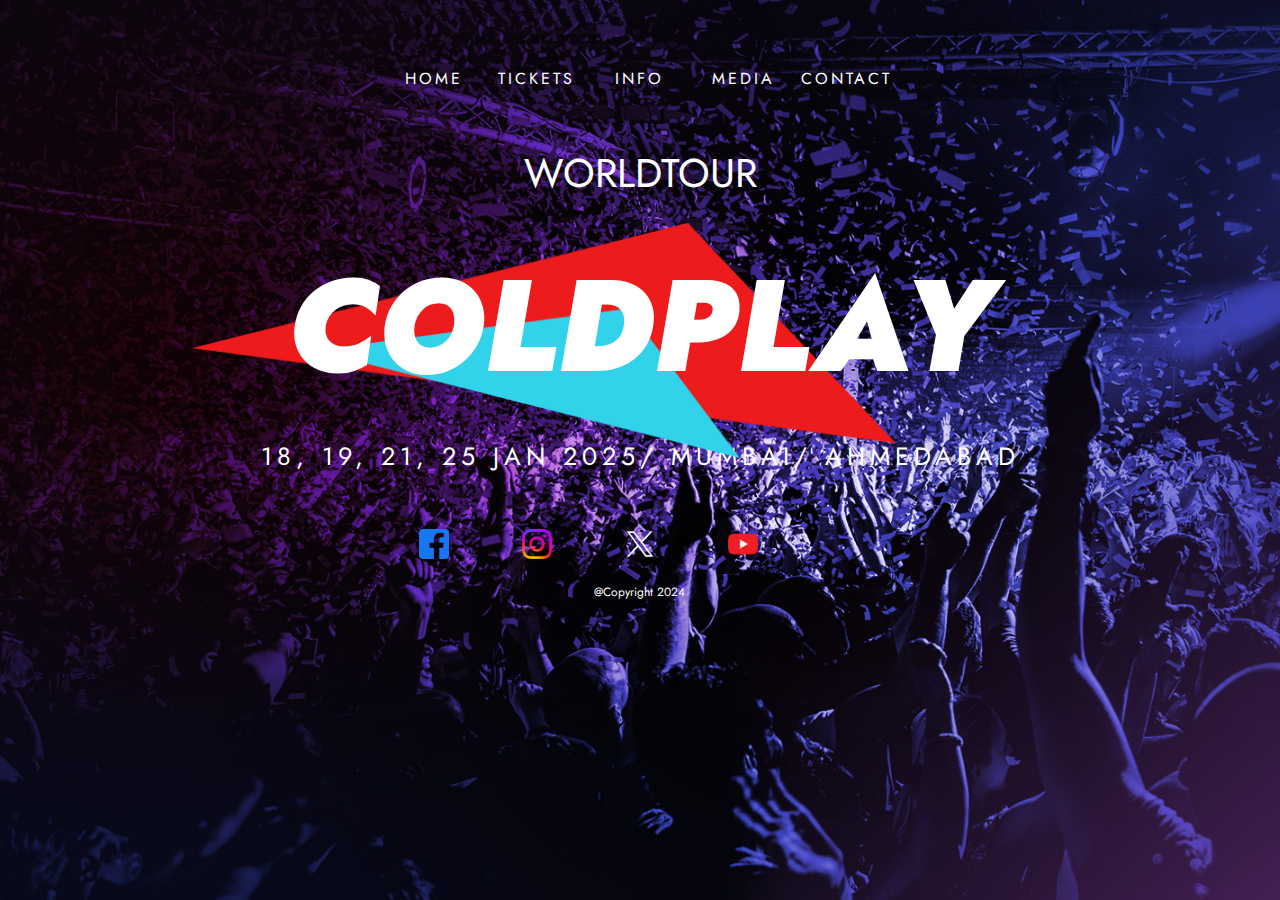
<file: index.html>
<html>

<head>
  <title>COLD PLAY CONCERT 2024</title>
  <link rel="preconnect" href="https://fonts.googleapis.com">
  <link rel="preconnect" href="https://fonts.gstatic.com" crossorigin>
  <link
    href="https://fonts.googleapis.com/css2?family=Nunito:ital,wght@0,200..1000;1,200..1000&family=Roboto:ital,wght@0,100;0,300;0,400;0,500;0,700;0,900;1,100;1,300;1,400;1,500;1,700;1,900&family=Host+Grotesk:ital,wght@0,300..800;1,300..800&family=Jost:ital,wght@0,100..900;1,100..900&display=swap"
    rel="stylesheet">
    <link href="style.css" rel="stylesheet">
  
</head>

<body class="bodybg">
  <div class="containerBlock">
    <header>
      <table width="100%">
        <tr>
          <td width="30%"></td>
          <td width="8%"><a href="index.html">Home</a></td>
          <td width="8%"><a href="pages/tickets.html">Tickets</a></td>
          <td width="8%"><a href="pages/info.html">Info</a></td>
          <td width="8%"><a href="pages/media.html">Media</a></td>
          <td width="8%"><a href="pages/contact.html">Contact</a></td>
          <td width="30%"></td>
        </tr>
      </table>
    </header>

    <section>
      <div class="colmelem">
        <div class="eventSubtitle">WORLDTOUR</div>
        <div class="clip"><img src="assets/background/shapes_01.png" /></div>
        <div class="clip_text">COLDPLAY</div>
        <div class="eventDate">18, 19, 21, 25 JAN 2025/ MUMBAI/ AHMEDABAD</div>
      </div>

    </section>

    <footer>
      <table width="100%">
        <tr>
          <td width="30%"></td>
          <td width="8%"><a href="https://www.facebook.com/coldplay/" target="_blank"><img src="assets/icons/facebook.png" alt="Facebook" width="30" /></a></td>
          <td width="8%"><a href="https://www.instagram.com/coldplay/" target="_blank"><img src="assets/icons/instagram.png" alt="Facebook"
                width="30" /></a></td>
          <td width="8%"><a href="https://twitter.com/coldplay/" target="_blank"><img src="assets/icons/twitter_white.png" alt="Facebook"
                width="30" /></a></td>
          <td width="8%"><a href="https://www.youtube.com/channel/UCDPM_n1atn2ijUwHd0NNRQw" target="_blank"><img src="assets/icons/youtube.png" alt="Facebook" width="30" /></a>
          </td>
          <td width="8%"></td>
          <td width="30%"></td>
        </tr>
        <tr>
          <td width="30%"></td>
          <td width="40%" colspan="5">
            <div class="copyright">@Copyright 2024</div>
          </td>
          <td width="30%"></td>
        </tr>
      </table>
    </footer>
  </div>
</body>

</html>
</file>
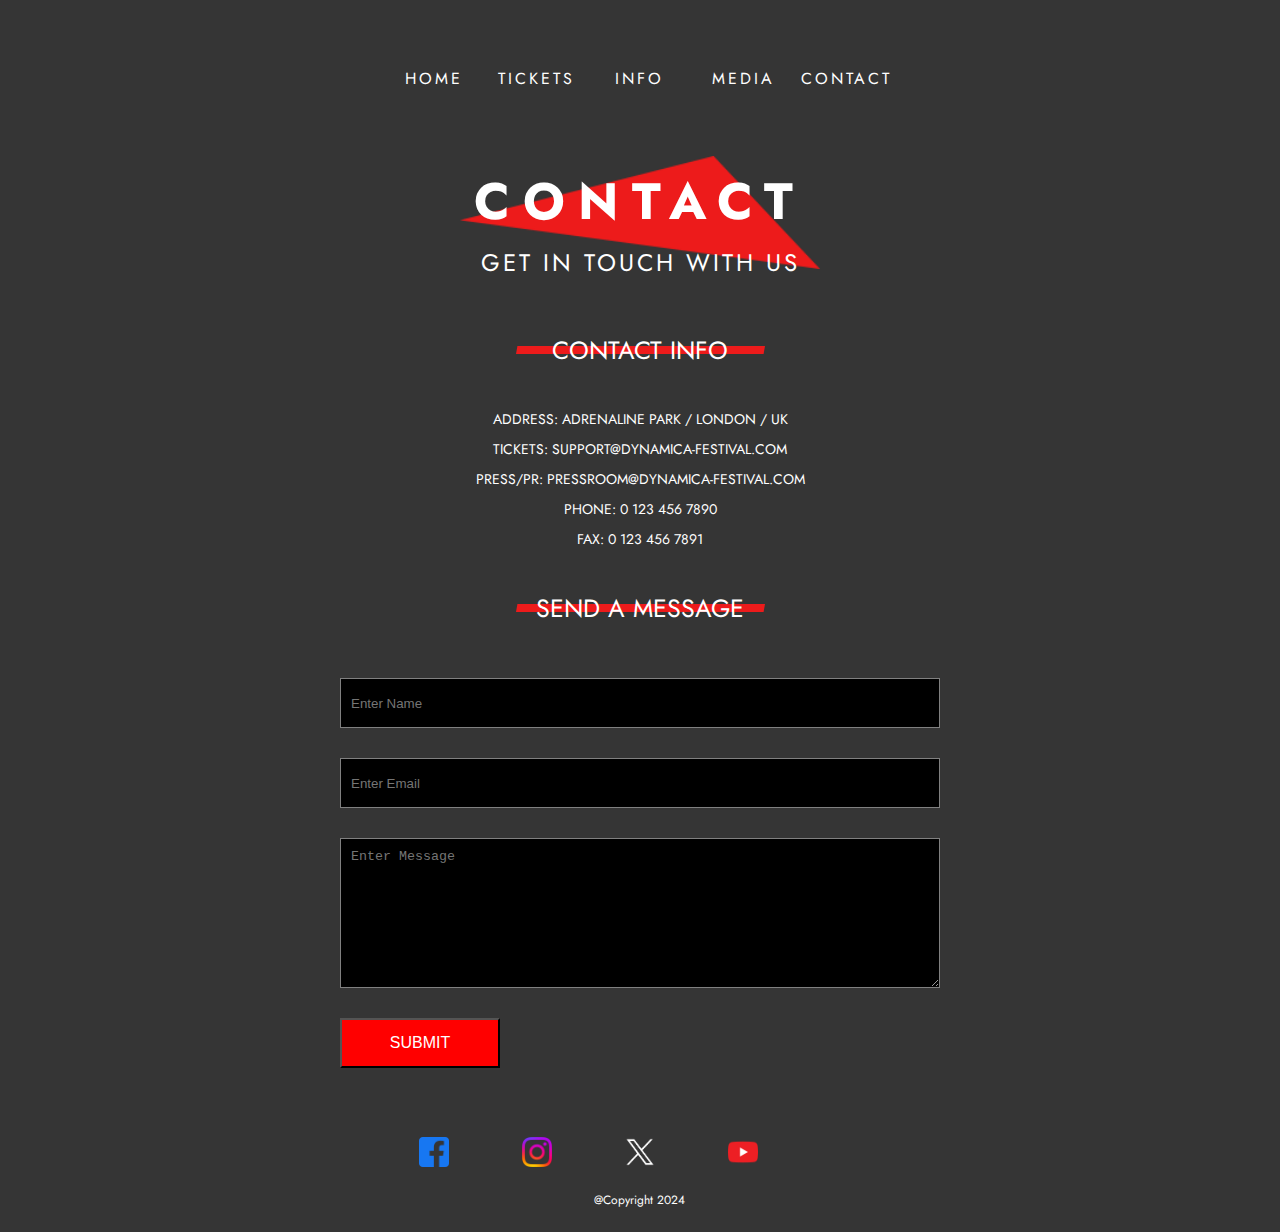
<file: pages/contact.html>
<html>

<head>
    <title>COLD PLAY CONCERT 2024</title>
    <link
    href="https://fonts.googleapis.com/css2?family=Nunito:ital,wght@0,200..1000;1,200..1000&family=Roboto:ital,wght@0,100;0,300;0,400;0,500;0,700;0,900;1,100;1,300;1,400;1,500;1,700;1,900&family=Host+Grotesk:ital,wght@0,300..800;1,300..800&family=Jost:ital,wght@0,100..900;1,100..900&display=swap"
    rel="stylesheet">
        <link href="../style.css" rel="stylesheet">
</head>

<body>
    <div>
        <header>
            <table width="100%">
                <tr>
                    <td width="30%"></td>
                    <td width="8%"><a href="../index.html">Home</a></td>
                    <td width="8%"><a href="tickets.html">Tickets</a></td>
                    <td width="8%"><a href="info.html">Info</a></td>
                    <td width="8%"><a href="media.html">Media</a></td>
                    <td width="8%"><a href="contact.html">Contact</a></td>
                    <td width="30%"></td>
                </tr>
            </table>
        </header>

        <section>
           
            <div class="title">
                <h1>Contact</h1>
                <p>Get In Touch with us</p>
            </div>
            <div>
               
            </div>
            <div class="formSection">
                <h3 class="subHeading">Contact Info</h3>
                <p>
                    Address: Adrenaline Park / London / UK<br/>

Tickets: support@dynamica-festival.com<br/>

Press/PR: pressroom@dynamica-festival.com<br/>

Phone: 0 123 456 7890<br/>

Fax: 0 123 456 7891
                </p>
                <h3 class="subHeading">Send a Message</h3>
                <form>
                    <input type="text" placeholder="Enter Name" class="inputText"/>
                    <input type="text" placeholder="Enter Email" class="inputText"/>
                    <textarea rows="10" class="inputArea" placeholder="Enter Message"></textarea>
<div class="ticketBtn">
    <button>Submit</button>
</div>
                </form>
            </div>
            
        </section>

        <footer>
            <table width="100%">
                <tr>
                    <td width="30%"></td>
                    <td width="8%"><a href="https://www.facebook.com/coldplay/" target="_blank"><img src="../assets/icons/facebook.png" alt="Facebook" width="30" /></a></td>
                    <td width="8%"><a href="https://www.instagram.com/coldplay/" target="_blank"><img src="../assets/icons/instagram.png" alt="Facebook"
                          width="30" /></a></td>
                    <td width="8%"><a href="https://twitter.com/coldplay/" target="_blank"><img src="../assets/icons/twitter_white.png" alt="Facebook"
                          width="30" /></a></td>
                    <td width="8%"><a href="https://www.youtube.com/channel/UCDPM_n1atn2ijUwHd0NNRQw" target="_blank"><img src="../assets/icons/youtube.png" alt="Facebook" width="30" /></a>
                    </td>
                    <td width="8%"></td>
                    <td width="30%"></td>
                  </tr>
                <tr>
                    <td width="30%"></td>
                    <td width="40%" colspan="5">
                        <div class="copyright">@Copyright 2024</div>
                    </td>
                    <td width="30%"></td>
                </tr>
            </table>
        </footer>
    </div>
</body>













</html>
</file>
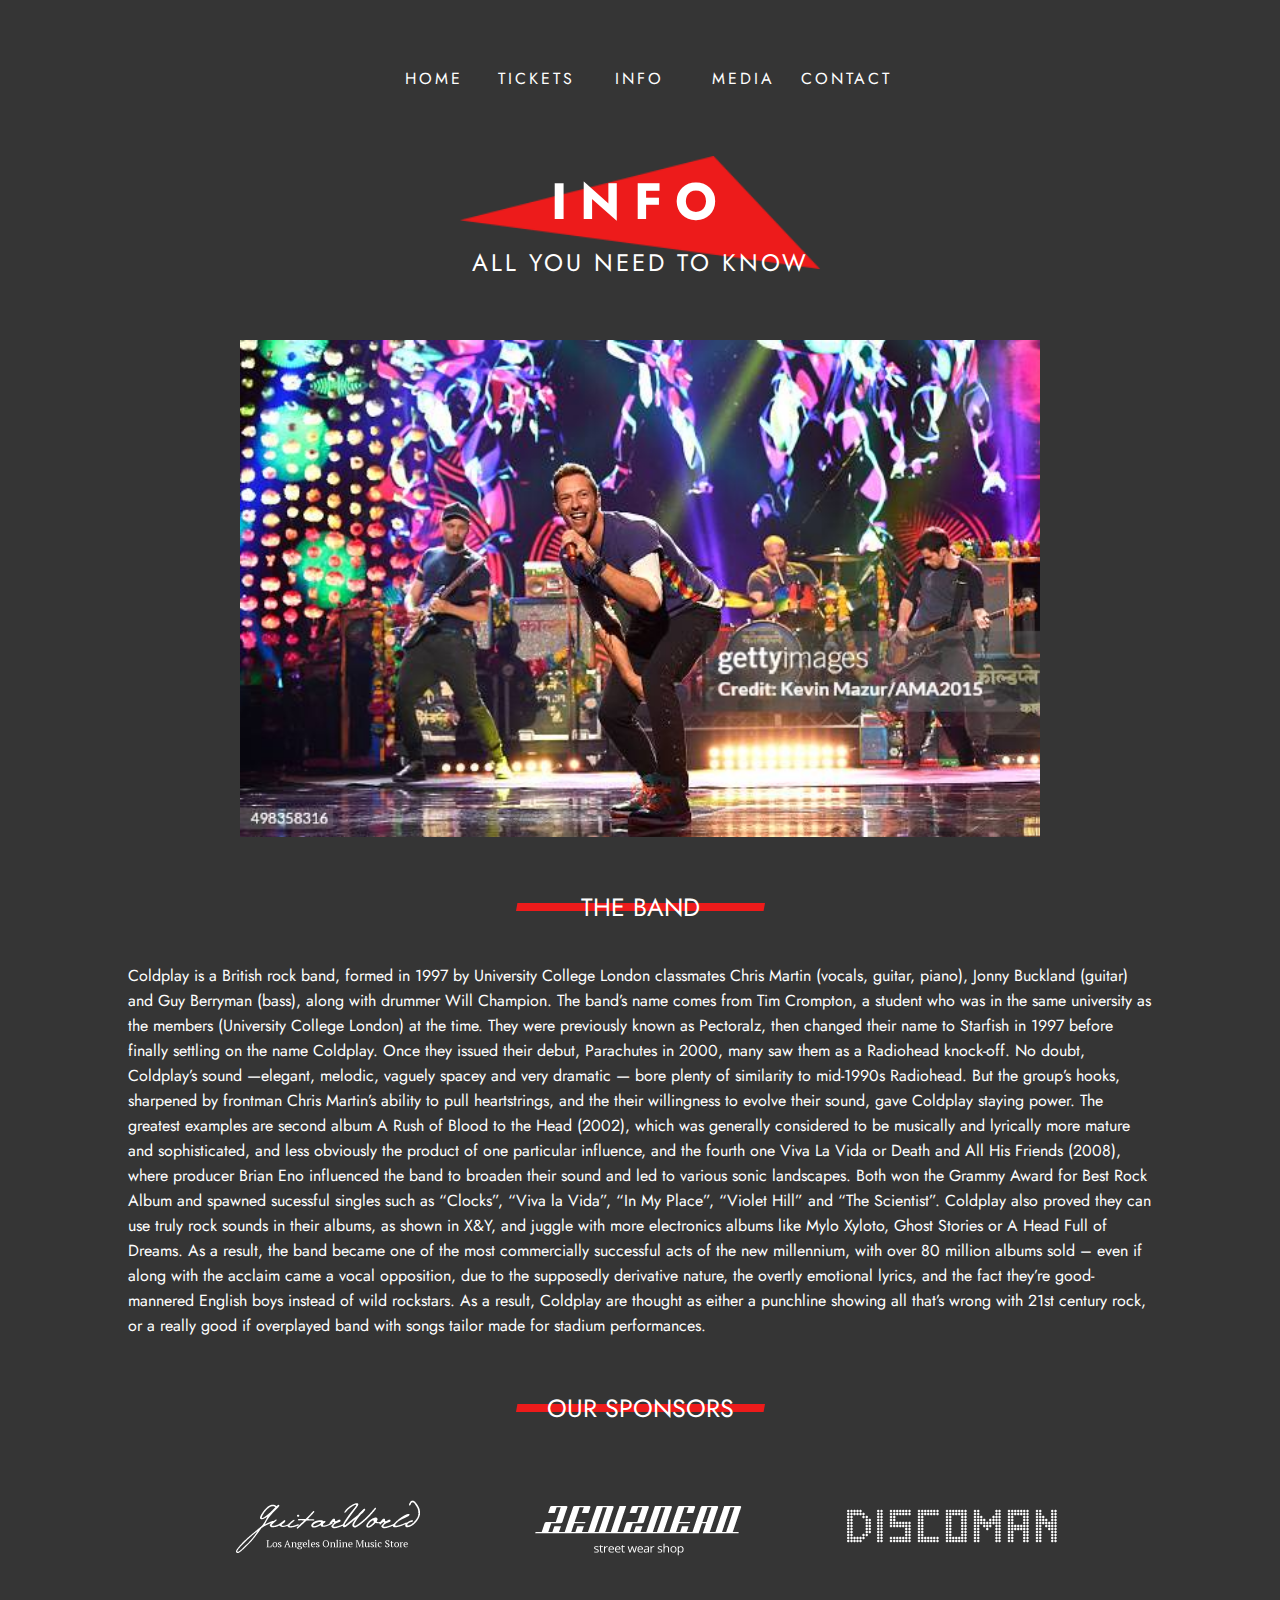
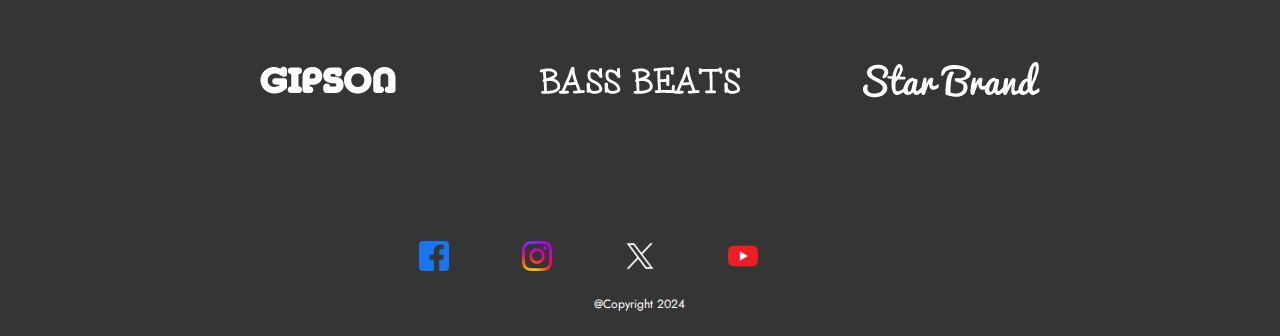
<file: pages/info.html>
<html>

<head>
    <title>COLD PLAY CONCERT 2024</title>
    <link
    href="https://fonts.googleapis.com/css2?family=Nunito:ital,wght@0,200..1000;1,200..1000&family=Roboto:ital,wght@0,100;0,300;0,400;0,500;0,700;0,900;1,100;1,300;1,400;1,500;1,700;1,900&family=Host+Grotesk:ital,wght@0,300..800;1,300..800&family=Jost:ital,wght@0,100..900;1,100..900&display=swap"
    rel="stylesheet">
        <link href="../style.css" rel="stylesheet">
</head>

<body>
    <div>
        <header>
            <table width="100%">
                <tr>
                    <td width="30%"></td>
                    <td width="8%"><a href="../index.html">Home</a></td>
                    <td width="8%"><a href="tickets.html">Tickets</a></td>
                    <td width="8%"><a href="info.html">Info</a></td>
                    <td width="8%"><a href="media.html">Media</a></td>
                    <td width="8%"><a href="contact.html">Contact</a></td>
                    <td width="30%"></td>
                </tr>
            </table>
        </header>

        <section>
            <div class="title">
                <h1>INFO</h1>
                <p>All you need to know</p>
            </div>

            <div class="infoPage">
                <img src="../assets/singers/team_02.jpg"/>
            </div>

            <div class="infoText">
                <h3 class="subHeading">The Band</h3>
                <p>Coldplay is a British rock band, formed in 1997 by University College London classmates Chris Martin (vocals, guitar, piano), Jonny Buckland (guitar) and Guy Berryman (bass), along with drummer Will Champion. The band’s name comes from Tim Crompton, a student who was in the same university as the members (University College London) at the time. They were previously known as Pectoralz, then changed their name to Starfish in 1997 before finally settling on the name Coldplay. Once they issued their debut, Parachutes in 2000, many saw them as a Radiohead knock-off. No doubt, Coldplay’s sound —elegant, melodic, vaguely spacey and very dramatic — bore plenty of similarity to mid-1990s Radiohead. But the group’s hooks, sharpened by frontman Chris Martin’s ability to pull heartstrings, and the their willingness to evolve their sound, gave Coldplay staying power. The greatest examples are second album A Rush of Blood to the Head (2002), which was generally considered to be musically and lyrically more mature and sophisticated, and less obviously the product of one particular influence, and the fourth one Viva La Vida or Death and All His Friends (2008), where producer Brian Eno influenced the band to broaden their sound and led to various sonic landscapes. Both won the Grammy Award for Best Rock Album and spawned sucessful singles such as “Clocks”, “Viva la Vida”, “In My Place”, “Violet Hill” and “The Scientist”. Coldplay also proved they can use truly rock sounds in their albums, as shown in X&Y, and juggle with more electronics albums like Mylo Xyloto, Ghost Stories or A Head Full of Dreams. As a result, the band became one of the most commercially successful acts of the new millennium, with over 80 million albums sold – even if along with the acclaim came a vocal opposition, due to the supposedly derivative nature, the overtly emotional lyrics, and the fact they’re good-mannered English boys instead of wild rockstars. As a result, Coldplay are thought as either a punchline showing all that’s wrong with 21st century rock, or a really good if overplayed band with songs tailor made for stadium performances.</p>
            </div>

            <div class="infoText">
                <h3 class="subHeading">Our Sponsors</h3>
                <table border="0">
                    <tr>
                        <td><img src="../assets/sponsor/sponsor_logo_01.png"/></td>
                        <td><img src="../assets/sponsor/sponsor_logo_02.png"/></td>
                        <td><img src="../assets/sponsor/sponsor_logo_03.png"/></td>
                    </tr>
                    <tr>
                        <td><img src="../assets/sponsor/sponsor_logo_04.png"/></td>
                        <td><img src="../assets/sponsor/sponsor_logo_05.png"/></td>
                        <td><img src="../assets/sponsor/sponsor_logo_06.png"/></td>
                    </tr>
                </table>
                </div>


        </section>

        <footer>
            <table width="100%">
                <tr>
                    <td width="30%"></td>
                    <td width="8%"><a href="https://www.facebook.com/coldplay/" target="_blank"><img src="../assets/icons/facebook.png" alt="Facebook" width="30" /></a></td>
                    <td width="8%"><a href="https://www.instagram.com/coldplay/" target="_blank"><img src="../assets/icons/instagram.png" alt="Facebook"
                          width="30" /></a></td>
                    <td width="8%"><a href="https://twitter.com/coldplay/" target="_blank"><img src="../assets/icons/twitter_white.png" alt="Facebook"
                          width="30" /></a></td>
                    <td width="8%"><a href="https://www.youtube.com/channel/UCDPM_n1atn2ijUwHd0NNRQw" target="_blank"><img src="../assets/icons/youtube.png" alt="Facebook" width="30" /></a>
                    </td>
                    <td width="8%"></td>
                    <td width="30%"></td>
                  </tr>
                <tr>
                    <td width="30%"></td>
                    <td width="40%" colspan="5">
                        <div class="copyright">@Copyright 2024</div>
                    </td>
                    <td width="30%"></td>
                </tr>
            </table>
        </footer>
    </div>
</body>













</html>
</file>
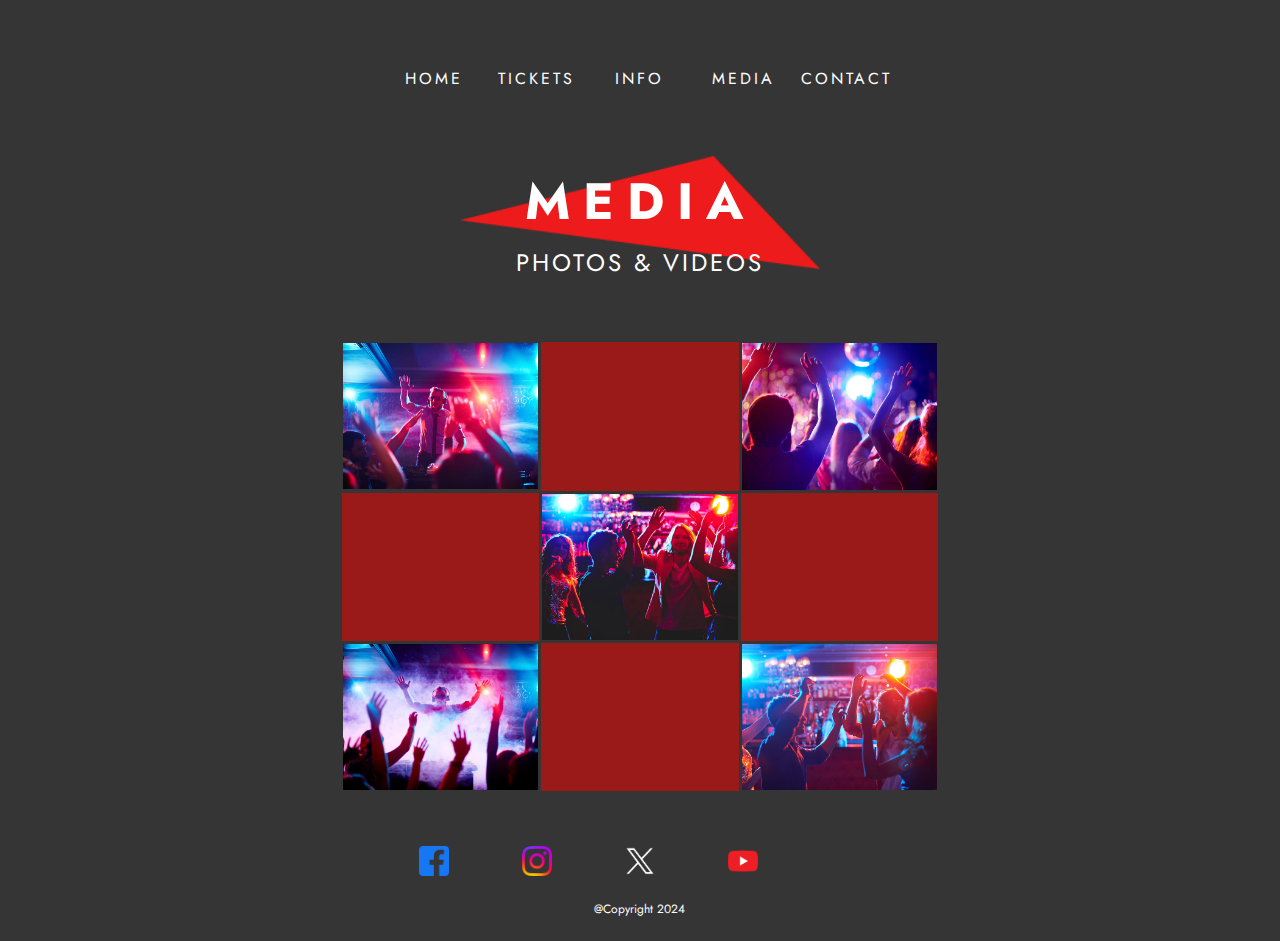
<file: pages/media.html>
<html>

<head>
    <title>COLD PLAY CONCERT 2024</title>
    <link
    href="https://fonts.googleapis.com/css2?family=Nunito:ital,wght@0,200..1000;1,200..1000&family=Roboto:ital,wght@0,100;0,300;0,400;0,500;0,700;0,900;1,100;1,300;1,400;1,500;1,700;1,900&family=Host+Grotesk:ital,wght@0,300..800;1,300..800&family=Jost:ital,wght@0,100..900;1,100..900&display=swap"
    rel="stylesheet">
        <link href="../style.css" rel="stylesheet">
</head>

<body>
    <div>
        <header>
            <table width="100%">
                <tr>
                    <td width="30%"></td>
                    <td width="8%"><a href="../index.html">Home</a></td>
                    <td width="8%"><a href="tickets.html">Tickets</a></td>
                    <td width="8%"><a href="info.html">Info</a></td>
                    <td width="8%"><a href="media.html">Media</a></td>
                    <td width="8%"><a href="contact.html">Contact</a></td>
                    <td width="30%"></td>
                </tr>
            </table>
        </header>

        <section>
            <div class="title">
                <h1>Media</h1>
                <p>Photos & Videos</p>
            </div>
            <table border="0" class="tableMedia">
                <tr>
                    <td><img src="../assets/background/media1.jpg"/></td>
                    <td class="redBlock"></td>
                    <td><img src="../assets/background/media2.jpg"/></td>
                </tr>
                <tr>
                    <td class="redBlock"></td>
                    <td><img src="../assets/background/media3.jpg"/></td>
                    <td class="redBlock"></td>
                </tr>
                <tr>
                    <td><img src="../assets/background/media4.jpg"/></td>
                    <td class="redBlock"></td>
                    <td><img src="../assets/background/media5.jpg"/></td>
                </tr>
                
            </table>
        </section>

        <footer>
            <table width="100%">
                <tr>
                    <td width="30%"></td>
                    <td width="8%"><a href="https://www.facebook.com/coldplay/" target="_blank"><img src="../assets/icons/facebook.png" alt="Facebook" width="30" /></a></td>
                    <td width="8%"><a href="https://www.instagram.com/coldplay/" target="_blank"><img src="../assets/icons/instagram.png" alt="Facebook"
                          width="30" /></a></td>
                    <td width="8%"><a href="https://twitter.com/coldplay/" target="_blank"><img src="../assets/icons/twitter_white.png" alt="Facebook"
                          width="30" /></a></td>
                    <td width="8%"><a href="https://www.youtube.com/channel/UCDPM_n1atn2ijUwHd0NNRQw" target="_blank"><img src="../assets/icons/youtube.png" alt="Facebook" width="30" /></a>
                    </td>
                    <td width="8%"></td>
                    <td width="30%"></td>
                  </tr>
                <tr>
                    <td width="30%"></td>
                    <td width="40%" colspan="5">
                        <div class="copyright">@Copyright 2024</div>
                    </td>
                    <td width="30%"></td>
                </tr>
            </table>
        </footer>
    </div>
</body>













</html>
</file>
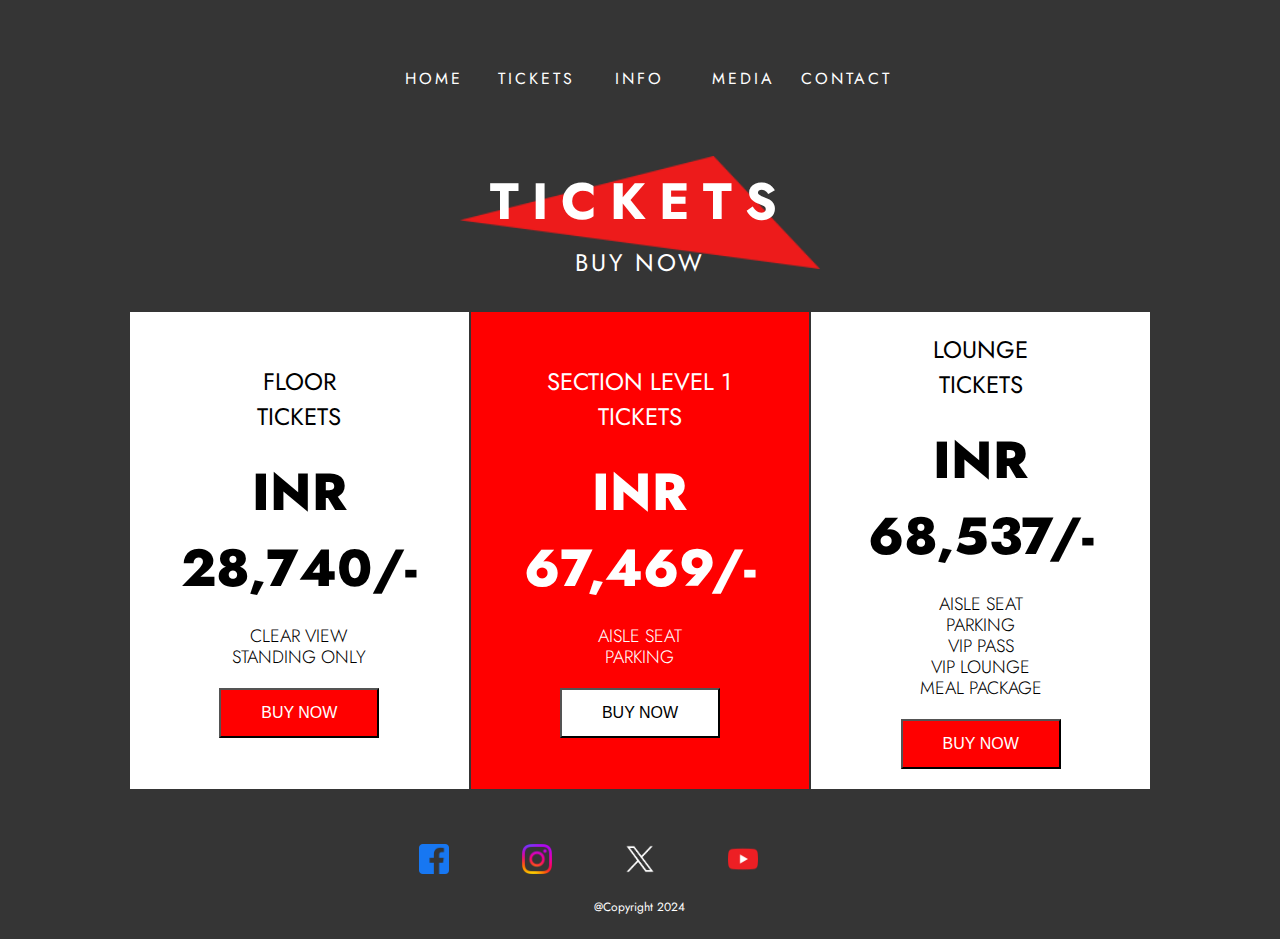
<file: pages/tickets.html>
<html>

<head>
    <title>COLD PLAY CONCERT 2024</title>
    <link
    href="https://fonts.googleapis.com/css2?family=Nunito:ital,wght@0,200..1000;1,200..1000&family=Roboto:ital,wght@0,100;0,300;0,400;0,500;0,700;0,900;1,100;1,300;1,400;1,500;1,700;1,900&family=Host+Grotesk:ital,wght@0,300..800;1,300..800&family=Jost:ital,wght@0,100..900;1,100..900&display=swap"
    rel="stylesheet">
    <link href="../style.css" rel="stylesheet">
</head>

<body>
    <div>
        <header>
            <table width="100%">
                <tr>
                    <td width="30%"></td>
                    <td width="8%"><a href="../index.html">Home</a></td>
                    <td width="8%"><a href="tickets.html">Tickets</a></td>
                    <td width="8%"><a href="info.html">Info</a></td>
                    <td width="8%"><a href="media.html">Media</a></td>
                    <td width="8%"><a href="contact.html">Contact</a></td>
                    <td width="30%"></td>
                </tr>
            </table>
        </header>

        <section>
            <div class="title">
                <h1>Tickets</h1>
                <p>Buy Now</p>
            </div>
<table width="100%">
<td class="ticketBlock">
<div class="ticketTitle">FLOOR <br/>tickets</div>
<div class="ticketPrice">INR 28,740/-</div>
<div class="ticketDesc">Clear view<br/>Standing only<br/>
<div class="ticketBtn"><button>Buy Now</button></div>
</td>

</td>
<td class="ticketBlock bgred">

<div class="ticketTitle">Section Level 1 <br/>tickets</div>
<div class="ticketPrice">INR 67,469/-</div>
<div class="ticketDesc">Aisle seat<br/>Parking<br/>
<div class="ticketBtn"><button class="bgwhite">Buy Now</button></div>
</td>
<td class="ticketBlock">
<div class="ticketTitle">Lounge <br/>tickets</div>
<div class="ticketPrice">INR 68,537/-</div>
<div class="ticketDesc">Aisle seat<br/>Parking<br/>VIP pass<br/>VIP Lounge<br/>Meal package
<div class="ticketBtn"><button>Buy Now</button></div>

</td>
</table>
        </section>

        <footer>
            <table width="100%">
                <tr>
                    <td width="30%"></td>
                    <td width="8%"><a href="https://www.facebook.com/coldplay/" target="_blank"><img src="../assets/icons/facebook.png" alt="Facebook" width="30" /></a></td>
                    <td width="8%"><a href="https://www.instagram.com/coldplay/" target="_blank"><img src="../assets/icons/instagram.png" alt="Facebook"
                          width="30" /></a></td>
                    <td width="8%"><a href="https://twitter.com/coldplay/" target="_blank"><img src="../assets/icons/twitter_white.png" alt="Facebook"
                          width="30" /></a></td>
                    <td width="8%"><a href="https://www.youtube.com/channel/UCDPM_n1atn2ijUwHd0NNRQw" target="_blank"><img src="../assets/icons/youtube.png" alt="Facebook" width="30" /></a>
                    </td>
                    <td width="8%"></td>
                    <td width="30%"></td>
                  </tr>
                <tr>
                    <td width="30%"></td>
                    <td width="40%" colspan="5">
                        <div class="copyright">@Copyright 2024</div>
                    </td>
                    <td width="30%"></td>
                </tr>
            </table>
        </footer>
    </div>
</body>













</html>
</file>
<file: style.css>
body,
html {
    margin: 0;
    padding: 0;
   
    height: 100%;
    font-family: "Jost", sans-serif;
    background-color: #353535;
}

.bodybg{
   
    background-image: url('assets/background/background_01.jpg');
    background-size: cover;
    background-repeat: repeat-y;
    height: 100%;
}

header {
    height: 50px;
    width: 100%;
    padding-top: 5%;
    text-transform: uppercase;
    letter-spacing: 3px;
}

table {
    padding: 0;
    border: 0;
    color: #fff;
    margin: auto
}

table tr td {
    text-align: center
}

a {
    text-decoration: none;
    color: #fff
}

footer {

    width: 100%;
    margin-bottom: 30px
}

.copyright {
    font-size: 12px;
    padding: 20px 0 20px 0
}

section {
    max-width: 1024px;
    margin: auto;
    padding-bottom: 50px
}
.colmelem{
    margin-top:30px
}

h1 {
    font-size: 20px;
    color: #fff
}

.clip {
    z-index: 0;
    background-color: transparent;
    margin-top: 21px;
    width: 55%;
    margin-right: -10000px;
    left: 15%;
    position: absolute
}
.clip img{
    width: 100%;
}

.clip_text {
    z-index: 4;

    background-color: transparent;
    font-size: 130px;
    color: #FFFFFF;
    text-align: center;
    line-height: 154px;
    font-family: 'Jost' sans-serif;
    font-weight: 900;
    font-style: italic;
    position: relative;
    margin-top: 47px;
    width: 100%;
}

.eventDate {
    z-index: 9;
    font-size: 25px;
    color: #fff;
    text-align: center;
    width: 100%;
    margin-top: 33px;
    letter-spacing: 5px;
    line-height: 40px;
    text-transform: uppercase;
}

.eventSubtitle {
    Z-INDEX: 9;
    font-size: 40px;
    color: #fff;
    text-align: center;
    width: 100%;

}

.ticketBlock {
    width: 32%;
    height: 300px;
    padding: 20px;
    background-color: #fff;
    color: #000
}

.ticketTitle {
    font-size: 24px;
    text-transform: uppercase
}

.ticketPrice {
    margin-top: 20px;
    font-size: 52px;
    font-weight: 800
}

.ticketDesc {
    font-size: 18px;
    font-weight: 300;
    line-height: 21px;
    margin-top: 20px;
    text-transform: uppercase
}

.ticketBtn {
    margin-top: 20px
}

.ticketBtn button {
    width: 160px;
    height: 50px;
    text-transform: uppercase;
    font-size: 16px;
    line-height: 16px;
    background-color: red;
    color: #fff
}

.bgred {
    background-color: red;
    color: #fff
}

button.bgwhite {
    background-color: #fff;
    color: #000
}

.title {
    margin: auto;
    text-align: center;
    padding: 50px 0;
    color: #fff;
    background-image: url('assets/background/shapes_03.png');
    height: 96px;
    width: 360px;
    background-position-y: center;
    background-repeat: no-repeat;
    background-size:contain;
    font-size: 72px;
    line-height: 72px;
    font-weight: 800;
    text-transform: uppercase;

}

.title h1{
    font-size: 51px;
    line-height: 75px;
    margin: 0;
    letter-spacing: 13px;
    text-transform: uppercase;
    
}

.title p{
    font-size: 24px;
    line-height: 0;
    text-transform: uppercase;
    font-weight: 400;
    letter-spacing: 3px;
}
.formSection{
    width:600px;
    margin:0 auto
}

.formSection p{
    color:#fff;
    font-size:14px;
    line-height: 30px;
    text-transform: uppercase;
    text-align: center;
}

.formSection .inputText{
    display: block;
    height: 50px;
    padding:10px;
    border:1px solid grey;
    background-color: #000;
    margin-top:30px;
    margin-bottom:30px;
    width: 100%;
}


.formSection .inputArea{
    display: block;
    height: 150px;
    padding:10px;
    border:1px solid grey;
    background-color: #000;
    margin-top:30px;
    margin-bottom:30px;
    width: 100%;
}

.tableMedia{
    border:0;
    padding:0;
    width:600px;
    margin-top:30px
}

.tableMedia tr td.redBlock {
    background-color: red;
    opacity: 0.5;
}

.tableMedia tr td img{
    width:100%
}

.infoPage{
    width:800px;
    margin:0 auto;
    margin-top:30px

}

.infoPage img{
    width:100%
}

.subHeading{
    background-image: url('assets/background/line.png');
    background-repeat: no-repeat;
    background-position: center;
    
    color:#fff;
    font-size:25px;
    text-transform: uppercase;
    width:400px;
    height:80px; 
    text-align: center;
    line-height: 80px;
     margin: auto;
     font-weight: 400;


}

.infoText{
    margin:30px auto;
    line-height: 30px;
    
}

.infoText p{
    color:#fff;
    font-size: 16px;
    line-height: 25px;
    
}

.infoText table{
    border:0;
    width:800px;

}
</file>
